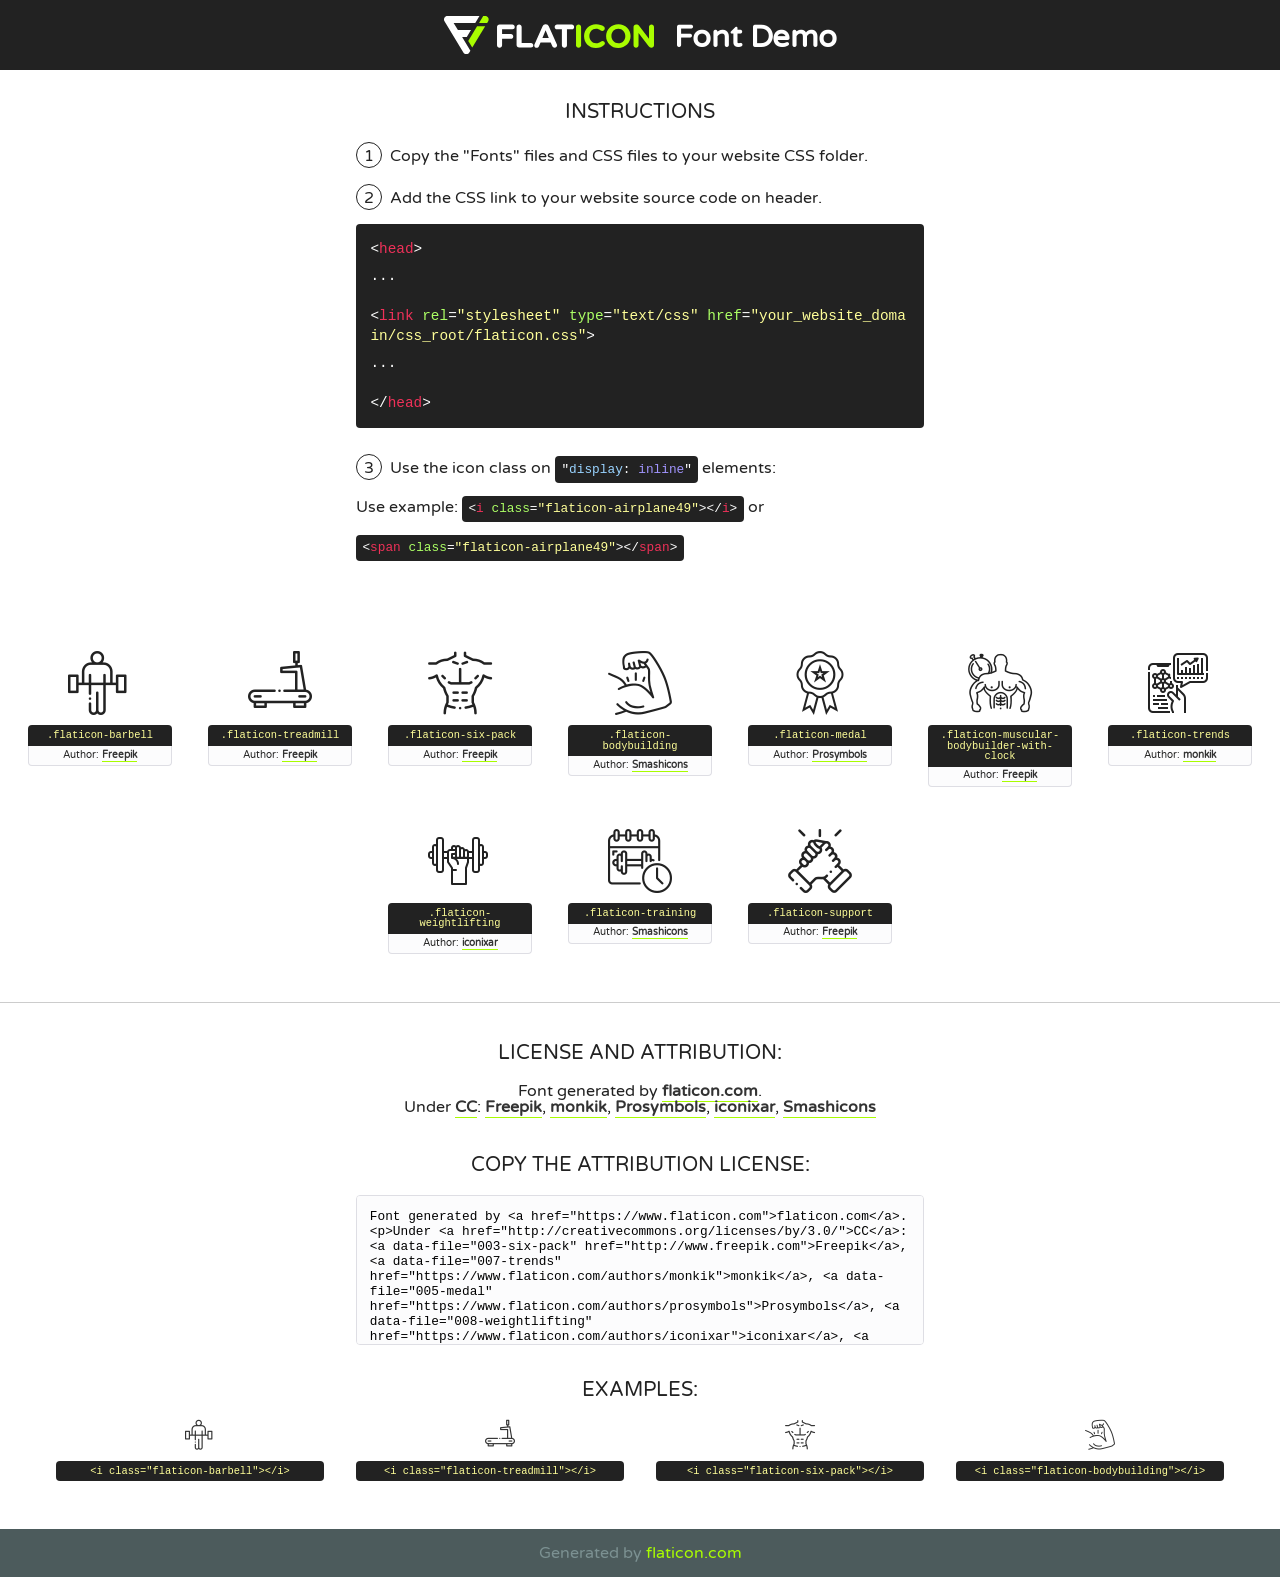
<file: assets/lib/flaticon/font/flaticon.html>
<!DOCTYPE html>
<!--
  Flaticon icon font: Flaticon
  Creation date: 26/10/2020 11:08
-->
<html>
<!DOCTYPE html>
<html>

<head>
    <title>Flaticon WebFont</title>
    <link href="http://fonts.googleapis.com/css?family=Varela+Round" rel="stylesheet" type="text/css" />
    <link rel="stylesheet" type="text/css" href="flaticon.css">
    <meta charset="UTF-8">
    <style>
    html, body, div, span, applet, object, iframe,
    h1, h2, h3, h4, h5, h6, p, blockquote, pre,
    a, abbr, acronym, address, big, cite, code,
    del, dfn, em, img, ins, kbd, q, s, samp,
    small, strike, strong, sub, sup, tt, var,
    b, u, i, center,
    dl, dt, dd, ol, ul, li,
    fieldset, form, label, legend,
    table, caption, tbody, tfoot, thead, tr, th, td,
    article, aside, canvas, details, embed, 
    figure, figcaption, footer, header, hgroup, 
    menu, nav, output, ruby, section, summary,
    time, mark, audio, video {
        margin: 0;
        padding: 0;
        border: 0;
        font-size: 100%;
        font: inherit;
        vertical-align: baseline;
    }
    /* HTML5 display-role reset for older browsers */
    article, aside, details, figcaption, figure, 
    footer, header, hgroup, menu, nav, section {
        display: block;
    }
    body {
        line-height: 1;
    }
    ol, ul {
        list-style: none;
    }
    blockquote, q {
        quotes: none;
    }
    blockquote:before, blockquote:after,
    q:before, q:after {
        content: '';
        content: none;
    }
    table {
        border-collapse: collapse;
        border-spacing: 0;
    }
    body {
        font-family: 'Varela Round', Helvetica, Arial, sans-serif;
        font-size: 16px;
        color: #222;
    }
    a {
        color: #333;
        border-bottom: 1px solid #a9fd00;
        font-weight: bold;
        text-decoration: none;
    }
    * {
        -moz-box-sizing: border-box;
        -webkit-box-sizing: border-box;
        box-sizing: border-box;
        margin: 0;
        padding: 0;
    }
    [class^="flaticon-"]:before, [class*=" flaticon-"]:before, [class^="flaticon-"]:after, [class*=" flaticon-"]:after {
        font-family: Flaticon;
        font-size: 30px;
        font-style: normal;
        margin-left: 20px;
        color: #333;
    }
    .wrapper {
        max-width: 600px;
        margin: auto;
        padding: 0 1em;
    }
    .title {
        font-size: 1.25em;
        text-align: center;
        margin-bottom: 1em;
        text-transform: uppercase;
    }
    header {
        text-align: center;
        background-color: #222;
        color: #fff;
        padding: 1em;
    }
    header .logo {
        width: 210px;
        height: 38px;
        display: inline-block;
        vertical-align: middle;
        margin-right: 1em;
        border: none;
    }
    header strong {
        font-size: 1.95em;
        font-weight: bold;
        vertical-align: middle;
        margin-top: 5px;
        display: inline-block;
    }
    .demo {
        margin: 2em auto;
        line-height: 1.25em;
    }
    .demo ul li {
        margin-bottom: 1em;
    }
    .demo ul li .num {
        color: #222;
        border-radius: 20px;
        display: inline-block;
        width: 26px;
        padding: 3px;
        height: 26px;
        text-align: center;
        margin-right: 0.5em;
        border: 1px solid #222;
    }
    .demo ul li code {
        background-color: #222;
        border-radius: 4px;
        padding: 0.25em 0.5em;
        display: inline-block;
        color: #fff;
        font-family: Consolas,Monaco,Lucida Console,Liberation Mono,DejaVu Sans Mono,Bitstream Vera Sans Mono,Courier New, monospace;
        font-weight: lighter;
        margin-top: 1em;
        font-size: 0.8em;
        word-break: break-all;
    }
    .demo ul li code.big {
        padding: 1em;
        font-size: 0.9em;
    }
    .demo ul li code .red {
        color: #EF3159;
    }
    .demo ul li code .green {
        color: #ACFF65;
    }
    .demo ul li code .yellow {
        color: #FFFF99;
    }
    .demo ul li code .blue {
        color: #99D3FF;
    }
    .demo ul li code .purple {
        color: #A295FF;
    }
    .demo ul li code .dots {
        margin-top: 0.5em;
        display: block;
    }
    #glyphs {
        border-bottom: 1px solid #ccc;
        padding: 2em 0;
        text-align: center;
    }
    .glyph {
        display: inline-block;
        width: 9em;
        margin: 1em;
        text-align: center;
        vertical-align: top;
        background: #FFF;
    }
    .glyph .glyph-icon {
        padding: 10px;
        display: block;
        font-family:"Flaticon";
        font-size: 64px;
        line-height: 1;
    }
    .glyph .glyph-icon:before {
        font-size: 64px;
        color: #222;
        margin-left: 0;
    }
    .class-name {
        font-size: 0.65em;
        background-color: #222;
        color: #fff;
        border-radius: 4px 4px 0 0;
        padding: 0.5em;
        color: #FFFF99;
        font-family: Consolas,Monaco,Lucida Console,Liberation Mono,DejaVu Sans Mono,Bitstream Vera Sans Mono,Courier New, monospace;
    }
    .author-name {
        font-size: 0.6em;
        background-color: #fcfcfd;
        border: 1px solid #DEDEE4;
        border-top: 0;
        border-radius: 0 0 4px 4px;
        padding: 0.5em;
    }
    .class-name:last-child {
        font-size: 10px;
        color:#888;
    }
    .class-name:last-child a {
        font-size: 10px;
        color:#555;
    }
    .class-name:last-child a:hover {
        color:#a9fd00;
    }
    .glyph > input {
        display: block;
        width: 100px;
        margin: 5px auto;
        text-align: center;
        font-size: 12px;
        cursor: text;
    }
    .glyph > input.icon-input {
        font-family:"Flaticon";
        font-size: 16px;
        margin-bottom: 10px;
    }
    .attribution .title {
        margin-top: 2em;
    }
    .attribution textarea {
        background-color: #fcfcfd;
        padding: 1em;
        border: none;
        box-shadow: none;
        border: 1px solid #DEDEE4;
        border-radius: 4px;
        resize: none;
        width: 100%;
        height: 150px;
        font-size: 0.8em;
        font-family: Consolas,Monaco,Lucida Console,Liberation Mono,DejaVu Sans Mono,Bitstream Vera Sans Mono,Courier New, monospace;
        -webkit-appearance: none;
    }
    .iconsuse {
        margin: 2em auto;
        text-align: center;
        max-width: 1200px;
    }
    .iconsuse:after {
        content: '';
        display: table;
        clear: both;
    }
    .iconsuse .image {
        float: left;
        width: 25%;
        padding: 0 1em;
    }
    .iconsuse .image p {
        margin-bottom: 1em;
    }
    .iconsuse .image span {
        display: block;
        font-size: 0.65em;
        background-color: #222;
        color: #fff;
        border-radius: 4px;
        padding: 0.5em;
        color: #FFFF99;
        margin-top: 1em;
        font-family: Consolas,Monaco,Lucida Console,Liberation Mono,DejaVu Sans Mono,Bitstream Vera Sans Mono,Courier New, monospace;
    }
    #footer {
        text-align: center;
        background-color: #4C5B5C;
        color: #7c9192;
        padding: 1em;
    }
    #footer a {
        border: none;
        color: #a9fd00;
        font-weight: normal;
    }
    @media (max-width: 960px) {
        .iconsuse .image {
            width: 50%;
        }
    }
    @media (max-width: 560px) {
        .iconsuse .image {
            width: 100%;
        }
    }
    </style>
</head>

<body class="characters-off">

    <header>
        <a href="https://www.flaticon.com" target="_blank" class="logo">
            <svg version="1.1" xmlns="http://www.w3.org/2000/svg" xmlns:xlink="http://www.w3.org/1999/xlink" xmlns:a="http://ns.adobe.com/AdobeSVGViewerExtensions/3.0/" viewBox="0 0 560.875 102.036" enable-background="new 0 0 560.875 102.036" xml:space="preserve">
                <defs>
                </defs>
                <g>
                    <g class="letters">
                        <path fill="#ffffff" d="M141.596,29.675c0-3.777,2.985-6.767,6.764-6.767h34.438c3.426,0,6.15,2.728,6.15,6.15
                        c0,3.43-2.724,6.149-6.15,6.149h-27.674v13.091h23.719c3.429,0,6.151,2.724,6.151,6.15c0,3.43-2.723,6.149-6.151,6.149h-23.719
                        v17.574c0,3.773-2.986,6.761-6.764,6.761c-3.779,0-6.764-2.989-6.764-6.761V29.675z"></path>
                        <path fill="#ffffff" d="M193.844,29.149c0-3.781,2.985-6.767,6.764-6.767c3.776,0,6.763,2.985,6.763,6.767v42.957h25.039
                        c3.426,0,6.149,2.726,6.149,6.153c0,3.425-2.723,6.15-6.149,6.15h-31.802c-3.779,0-6.764-2.986-6.764-6.768V29.149z"></path>
                        <path fill="#ffffff" d="M241.891,75.71l21.438-48.407c1.492-3.341,4.215-5.357,7.906-5.357h0.792
                        c3.686,0,6.323,2.017,7.815,5.357l21.439,48.407c0.436,0.967,0.701,1.845,0.701,2.723c0,3.602-2.809,6.501-6.414,6.501
                        c-3.161,0-5.269-1.845-6.499-4.655l-4.132-9.661h-27.059l-4.301,10.102c-1.144,2.631-3.426,4.214-6.237,4.214
                        c-3.517,0-6.24-2.81-6.24-6.325C241.1,77.64,241.451,76.677,241.891,75.71z M279.932,58.666l-8.521-20.297l-8.526,20.297H279.932
                        z"></path>
                        <path fill="#ffffff" d="M314.864,35.387H301.86c-3.429,0-6.239-2.813-6.239-6.238c0-3.429,2.811-6.24,6.239-6.24h39.533
                        c3.426,0,6.237,2.811,6.237,6.24c0,3.425-2.811,6.238-6.237,6.238h-13.001v42.785c0,3.773-2.99,6.761-6.764,6.761
                        c-3.779,0-6.764-2.989-6.764-6.761V35.387z"></path>
                        <path fill="#A9FD00" d="M352.615,29.149c0-3.781,2.985-6.767,6.767-6.767c3.774,0,6.761,2.985,6.761,6.767v49.024
                        c0,3.773-2.987,6.761-6.761,6.761c-3.781,0-6.767-2.989-6.767-6.761V29.149z"></path>
                        <path fill="#A9FD00" d="M374.132,53.836v-0.179c0-17.481,13.178-31.801,32.065-31.801c9.22,0,15.459,2.458,20.557,6.238
                        c1.402,1.054,2.637,2.985,2.637,5.357c0,3.692-2.985,6.59-6.681,6.59c-1.845,0-3.071-0.702-4.044-1.319
                        c-3.776-2.813-7.729-4.393-12.562-4.393c-10.364,0-17.831,8.611-17.831,19.154v0.173c0,10.542,7.291,19.329,17.831,19.329
                        c5.715,0,9.492-1.756,13.359-4.834c1.049-0.874,2.458-1.491,4.039-1.491c3.429,0,6.325,2.813,6.325,6.236
                        c0,2.106-1.056,3.78-2.282,4.834c-5.539,4.834-12.036,7.733-21.878,7.733C387.572,85.464,374.132,71.493,374.132,53.836z"></path>
                        <path fill="#A9FD00" d="M433.009,53.836v-0.179c0-17.481,13.79-31.801,32.766-31.801c18.981,0,32.592,14.143,32.592,31.628v0.173
                        c0,17.483-13.785,31.807-32.769,31.807C446.625,85.464,433.009,71.32,433.009,53.836z M484.224,53.836v-0.179
                        c0-10.539-7.725-19.326-18.626-19.326c-10.893,0-18.449,8.611-18.449,19.154v0.173c0,10.542,7.73,19.329,18.626,19.329
                        C476.676,72.986,484.224,64.378,484.224,53.836z"></path>
                        <path fill="#A9FD00" d="M506.233,29.321c0-3.774,2.99-6.763,6.767-6.763h1.401c3.252,0,5.183,1.583,7.029,3.953l26.093,34.265
                        V29.059c0-3.692,2.99-6.677,6.681-6.677c3.683,0,6.671,2.985,6.671,6.677v48.934c0,3.78-2.987,6.765-6.764,6.765h-0.436
                        c-3.257,0-5.188-1.581-7.034-3.953l-27.056-35.492v32.944c0,3.687-2.985,6.676-6.678,6.676c-3.683,0-6.673-2.989-6.673-6.676
                        V29.321z"></path>
                    </g>
                    <g class="insignia">
                        <path fill="#ffffff" d="M48.372,56.137h12.517l11.156-18.537H37.186L25.688,18.539h57.825L94.668,0H9.271
                        C5.925,0,2.842,1.801,1.198,4.716c-1.644,2.907-1.593,6.482,0.134,9.343l50.38,83.501c1.678,2.781,4.689,4.476,7.938,4.476
                        c3.246,0,6.257-1.695,7.935-4.476l2.898-4.804L48.372,56.137z"></path>
                        <g class="i">
                            <path fill="#A9FD00" d="M93.575,18.539h0.031v0.004l21.652,0.004l2.705-4.488c1.727-2.861,1.778-6.436,0.133-9.343
                            C116.454,1.801,113.371,0,110.026,0h-5.294L93.575,18.539z"></path>
                            <polygon fill="#A9FD00" points="88.291,27.356 64.725,66.486 75.519,84.404 109.942,27.356"></polygon>
                        </g>
                    </g>
                </g>
            </svg>
        </a>
        <strong>Font Demo</strong>
    </header>


    <section class="demo wrapper">

        <p class="title">Instructions</p>

        <ul>
            <li>
                <span class="num">1</span>Copy the "Fonts" files and CSS files to your website CSS folder.
            </li>
            <li>
                <span class="num">2</span>Add the CSS link to your website source code on header.
                <code class="big">
                    &lt;<span class="red">head</span>&gt;
                    <br/><span class="dots">...</span>
                    <br/>&lt;<span class="red">link</span> <span class="green">rel</span>=<span class="yellow">"stylesheet"</span> <span class="green">type</span>=<span class="yellow">"text/css"</span> <span class="green">href</span>=<span class="yellow">"your_website_domain/css_root/flaticon.css"</span>&gt;
                    <br/><span class="dots">...</span>
                    <br/>&lt;/<span class="red">head</span>&gt;
                </code>
            </li>

            <li>
                <p>
                    <span class="num">3</span>Use the icon class on <code>"<span class="blue">display</span>:<span class="purple"> inline</span>"</code> elements:
                    <br />
                    Use example: <code>&lt;<span class="red">i</span> <span class="green">class</span>=<span class="yellow">&quot;flaticon-airplane49&quot;</span>&gt;&lt;/<span class="red">i</span>&gt;</code> or <code>&lt;<span class="red">span</span> <span class="green">class</span>=<span class="yellow">&quot;flaticon-airplane49&quot;</span>&gt;&lt;/<span class="red">span</span>&gt;</code>
            </li>
        </ul>

    </section>




   <section id="glyphs">          
    
      
        <div class="glyph"><div class="glyph-icon flaticon-barbell"></div>
            <div class="class-name">.flaticon-barbell</div>
            <div class="author-name">Author: <a data-file="001-barbell" href="http://www.freepik.com">Freepik</a> </div> 
        </div>        
        
        <div class="glyph"><div class="glyph-icon flaticon-treadmill"></div>
            <div class="class-name">.flaticon-treadmill</div>
            <div class="author-name">Author: <a data-file="002-treadmill" href="http://www.freepik.com">Freepik</a> </div> 
        </div>        
        
        <div class="glyph"><div class="glyph-icon flaticon-six-pack"></div>
            <div class="class-name">.flaticon-six-pack</div>
            <div class="author-name">Author: <a data-file="003-six-pack" href="http://www.freepik.com">Freepik</a> </div> 
        </div>        
        
        <div class="glyph"><div class="glyph-icon flaticon-bodybuilding"></div>
            <div class="class-name">.flaticon-bodybuilding</div>
            <div class="author-name">Author: <a data-file="004-bodybuilding" href="https://www.flaticon.com/authors/smashicons">Smashicons</a> </div> 
        </div>        
        
        <div class="glyph"><div class="glyph-icon flaticon-medal"></div>
            <div class="class-name">.flaticon-medal</div>
            <div class="author-name">Author: <a data-file="005-medal" href="https://www.flaticon.com/authors/prosymbols">Prosymbols</a> </div> 
        </div>        
        
        <div class="glyph"><div class="glyph-icon flaticon-muscular-bodybuilder-with-clock"></div>
            <div class="class-name">.flaticon-muscular-bodybuilder-with-clock</div>
            <div class="author-name">Author: <a data-file="006-muscular-bodybuilder-with-clock" href="http://www.freepik.com">Freepik</a> </div> 
        </div>        
        
        <div class="glyph"><div class="glyph-icon flaticon-trends"></div>
            <div class="class-name">.flaticon-trends</div>
            <div class="author-name">Author: <a data-file="007-trends" href="https://www.flaticon.com/authors/monkik">monkik</a> </div> 
        </div>        
        
        <div class="glyph"><div class="glyph-icon flaticon-weightlifting"></div>
            <div class="class-name">.flaticon-weightlifting</div>
            <div class="author-name">Author: <a data-file="008-weightlifting" href="https://www.flaticon.com/authors/iconixar">iconixar</a> </div> 
        </div>        
        
        <div class="glyph"><div class="glyph-icon flaticon-training"></div>
            <div class="class-name">.flaticon-training</div>
            <div class="author-name">Author: <a data-file="009-training" href="https://www.flaticon.com/authors/smashicons">Smashicons</a> </div> 
        </div>        
        
        <div class="glyph"><div class="glyph-icon flaticon-support"></div>
            <div class="class-name">.flaticon-support</div>
            <div class="author-name">Author: <a data-file="010-support" href="http://www.freepik.com">Freepik</a> </div> 
        </div>        
        

    </section>



    <section class="attribution wrapper"   style="text-align:center;">

      <div class="title">License and attribution:</div><div class="attrDiv">Font generated by <a href="https://www.flaticon.com">flaticon.com</a>. <div><p>Under <a href="http://creativecommons.org/licenses/by/3.0/">CC</a>: <a data-file="003-six-pack" href="http://www.freepik.com">Freepik</a>, <a data-file="007-trends" href="https://www.flaticon.com/authors/monkik">monkik</a>, <a data-file="005-medal" href="https://www.flaticon.com/authors/prosymbols">Prosymbols</a>, <a data-file="008-weightlifting" href="https://www.flaticon.com/authors/iconixar">iconixar</a>, <a data-file="004-bodybuilding" href="https://www.flaticon.com/authors/smashicons">Smashicons</a></p>  </div>
      </div>
      <div class="title">Copy the Attribution License:</div>

    <textarea onclick="this.focus();this.select();">Font generated by &lt;a href=&quot;https://www.flaticon.com&quot;&gt;flaticon.com&lt;/a&gt;. <p>Under <a href="http://creativecommons.org/licenses/by/3.0/">CC</a>: <a data-file="003-six-pack" href="http://www.freepik.com">Freepik</a>, <a data-file="007-trends" href="https://www.flaticon.com/authors/monkik">monkik</a>, <a data-file="005-medal" href="https://www.flaticon.com/authors/prosymbols">Prosymbols</a>, <a data-file="008-weightlifting" href="https://www.flaticon.com/authors/iconixar">iconixar</a>, <a data-file="004-bodybuilding" href="https://www.flaticon.com/authors/smashicons">Smashicons</a></p>  
     </textarea>

    </section>

    <section class="iconsuse">

          <div class="title">Examples:</div>            
             
            <div class="image">
                <p>
                    <i class="glyph-icon flaticon-barbell"></i> 
                    <span>&lt;i class=&quot;flaticon-barbell&quot;&gt;&lt;/i&gt;</span>
                </p>
            </div>
            
            <div class="image">
                <p>
                    <i class="glyph-icon flaticon-treadmill"></i> 
                    <span>&lt;i class=&quot;flaticon-treadmill&quot;&gt;&lt;/i&gt;</span>
                </p>
            </div>
            
            <div class="image">
                <p>
                    <i class="glyph-icon flaticon-six-pack"></i> 
                    <span>&lt;i class=&quot;flaticon-six-pack&quot;&gt;&lt;/i&gt;</span>
                </p>
            </div>
            
            <div class="image">
                <p>
                    <i class="glyph-icon flaticon-bodybuilding"></i> 
                    <span>&lt;i class=&quot;flaticon-bodybuilding&quot;&gt;&lt;/i&gt;</span>
                </p>
            </div>
                       
        </div>
                            
    </section>

<div id="footer">
    <div>Generated by <a href="https://www.flaticon.com">flaticon.com</a>
    </div>
</div>



</body>
</html>
</file>
<file: assets/lib/flaticon/font/flaticon.css>
/*
  	Flaticon icon font: Flaticon
  	Creation date: 26/10/2020 11:08
  	*/

@font-face {
  font-family: "Flaticon";
  src: url("./Flaticon.eot");
  src: url("./Flaticon.eot?#iefix") format("embedded-opentype"),
       url("./Flaticon.woff2") format("woff2"),
       url("./Flaticon.woff") format("woff"),
       url("./Flaticon.ttf") format("truetype"),
       url("./Flaticon.svg#Flaticon") format("svg");
  font-weight: normal;
  font-style: normal;
}

@media screen and (-webkit-min-device-pixel-ratio:0) {
  @font-face {
    font-family: "Flaticon";
    src: url("./Flaticon.svg#Flaticon") format("svg");
  }
}

[class^="flaticon-"]:before, [class*=" flaticon-"]:before,
[class^="flaticon-"]:after, [class*=" flaticon-"]:after {   
  font-family: Flaticon;
        font-size: 20px;
font-style: normal;
margin-left: 20px;
}

.flaticon-barbell:before { content: "\f100"; }
.flaticon-treadmill:before { content: "\f101"; }
.flaticon-six-pack:before { content: "\f102"; }
.flaticon-bodybuilding:before { content: "\f103"; }
.flaticon-medal:before { content: "\f104"; }
.flaticon-muscular-bodybuilder-with-clock:before { content: "\f105"; }
.flaticon-trends:before { content: "\f106"; }
.flaticon-weightlifting:before { content: "\f107"; }
.flaticon-training:before { content: "\f108"; }
.flaticon-support:before { content: "\f109"; }
</file>
